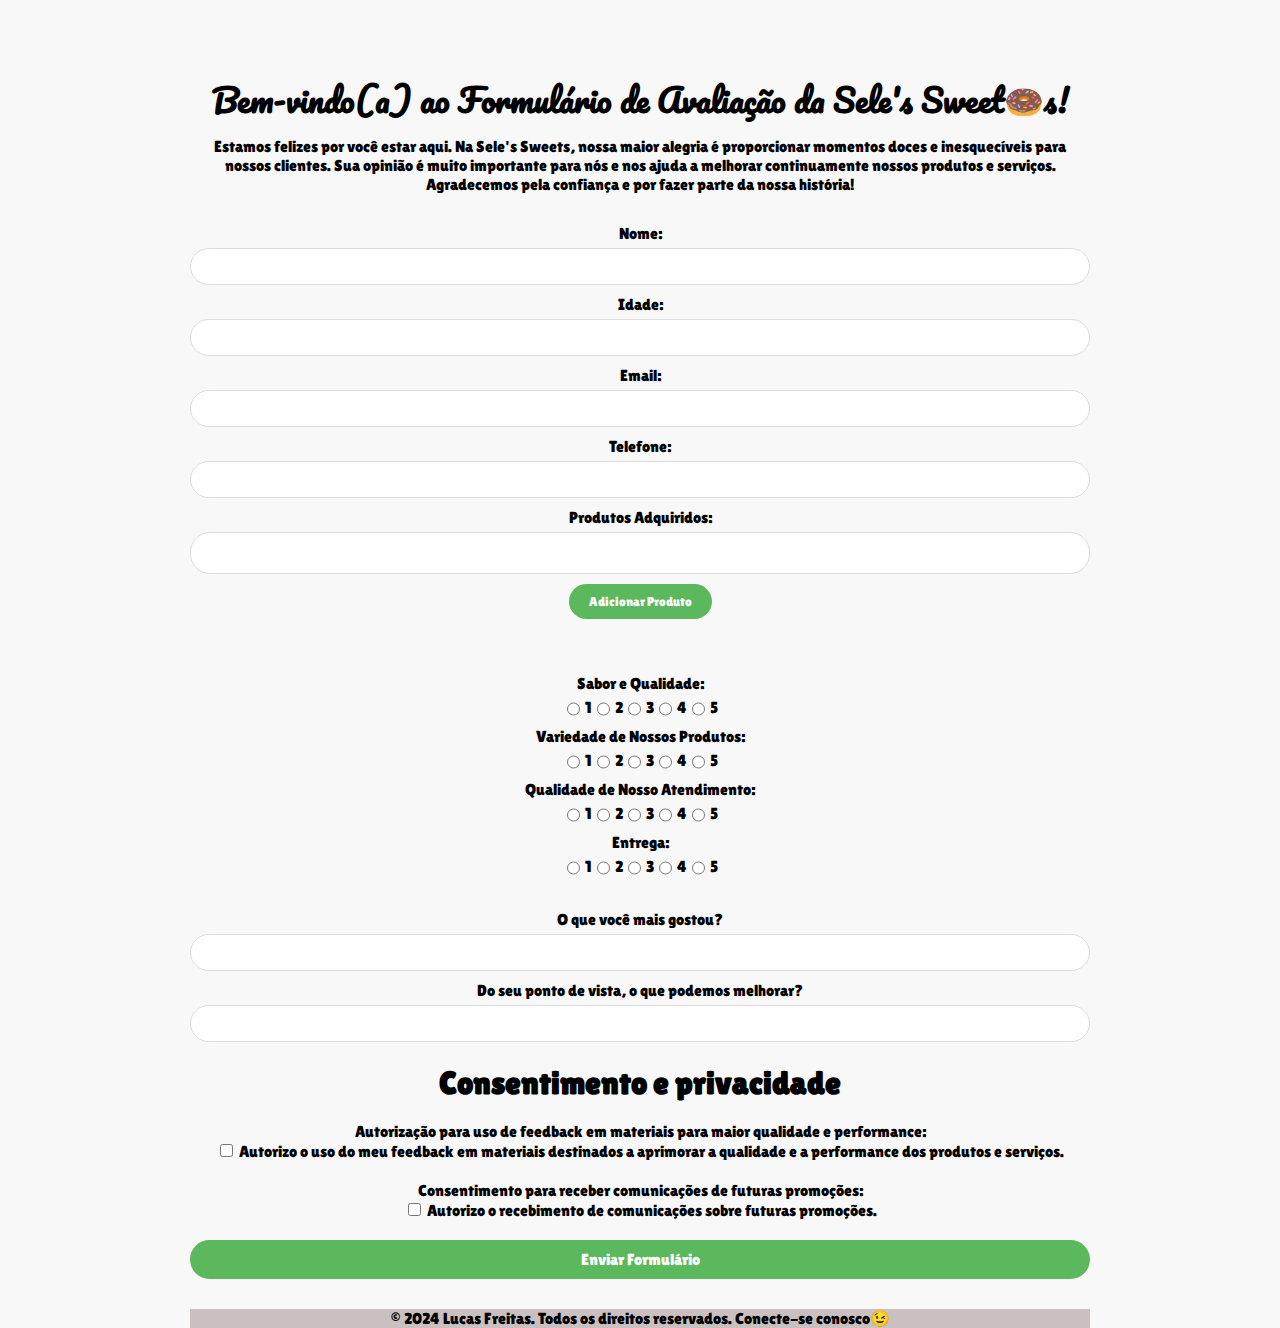
<file: index.html>
<!DOCTYPE html>
<html lang="pt-BR">
<head>
    <meta charset="UTF-8">
    <meta http-equiv="X-UA-Compatible" content="IE=edge">
    <meta name="viewport" content="width=device-width, initial-scale=1.0">
    <title>Avaliação Sele's Sweets</title>
    <link rel="stylesheet" href="/assets/styles.css"></link>
    <link href="https://fonts.googleapis.com/css2?family=Poppins:wght@400;700&family=Pacifico&family=Lilita+One&display=swap" rel="stylesheet">
</head>
<body>
    
<section class="container-box">
    <header class="container-titulo animated-item">
        <h1 class="titulo">
            Bem-vindo(a) ao Formulário de Avaliação da Sele's Sweet<span class="docinho">🍩</span>s!
        </h1>
        <a class="animated-item">
            Estamos felizes por você estar aqui. Na Sele's Sweets, nossa maior alegria é proporcionar momentos doces e inesquecíveis para nossos clientes. Sua opinião é muito importante para nós e nos ajuda a melhorar continuamente nossos produtos e serviços.
            Agradecemos pela confiança e por fazer parte da nossa história!
        </a>
    </header>

    <form id="avaliacaoForm" action="agradecimento.html" method="GET" class="animated-item">
        <label for="nome">Nome:</label>
        <input type="text" id="nome" name="nome" required>
        <br>

        <label for="idade">Idade:</label>
        <input type="text" id="idade" name="idade" required>
        <br>

        <label for="email">Email:</label>
        <input type="email" id="email" name="email" required>
        <br>
        
        <label for="telefone">Telefone:</label>
        <input type="text" id="telefone" name="telefone" required>
        <br>

        <label for="produtosAdquiridos">Produtos Adquiridos:</label>
        <input list="produtos" id="produtosAdquiridos" name="produtosAdquiridos">
        <datalist id="produtos">
            <option value="Afogadinho de Brownie - Ninho com brigadeiro">
            <option value="Afogadinho de Brownie - Ninho com Brigadeiro e Uva">
            <option value="Afogadinho de Brownie- Prestigio">
            <option value="Afogadinho de Brownie- Prestigio com Brigadeiro">
            <option value="Bombom de Morango">
            <option value="Bolo no Pote - Brigadeiro com Morango">
            <option value="Bolo no Pote - Chocolatudo">
            <option value="Bolo no Pote - Coco Gelado">
            <option value="Bolo no pote - Prestígio">
            <option value="Bolo no Pote- Doce de Leite com Coco">
            <option value="Bolo no Pote- Ninho com brigadeiro">
            <option value="Bolo no Pote- Ninho com morango">
            <option value="Bolo no Pote- Ninho com Nutella">
            <option value="Bolo no Pote- Surpresa de Uva">
            <option value="Bolo no pote- Ninho com Uva">
            <option value="Brownie Recheado com Ninho">
            <option value="Coca-cola Original 200ml">
            <option value="Coca-Cola sem açúcar 200ml">
            <option value="Cone Trufado - Prestigio">
            <option value="Copo Felicidade - Ninho com Nutella e Morango">
            <option value="Copo Felicidade - Ninho com Nutella e Uva">
            <option value="Marmitinha de Brownie">
            <option value="Marmitinha de Brownie - Brigadeiro com Morango">
            <option value="Marmitinha de Brownie- Ninho com Morango">
            <option value="Marmitinha de Brownie- Prestígio">
            <option value="Mimo da GI">
            <option value="Pão de Mel - Brigadeiro">
            <option value="Pão de Mel - Doce de Leite">
            <option value="Pão de Mel- Brigadeiro">
            <option value="Pote Ninho com Nutella e Morango">
            <option value="Pote Ninho com Nutella e Uva">
            <option value="Pote Prestígio com Morango">
            <option value="Surpresa de Uva">      
        </datalist>
        <button type="button" id="addProdutoButton" class="add-produto-button">Adicionar Produto</button>
        <ul id="produtosList"></ul>
        <br>

        <label for="sabor">Sabor e Qualidade:</label>
        <div class="rating">
            <input type="radio" id="sabor1" name="sabor" value="1" required>1
            <input type="radio" id="sabor2" name="sabor" value="2">2
            <input type="radio" id="sabor3" name="sabor" value="3">3
            <input type="radio" id="sabor4" name="sabor" value="4">4
            <input type="radio" id="sabor5" name="sabor" value="5">5
        </div>

        <label for="variedadeProdutos">Variedade de Nossos Produtos:</label>
        <div class="rating">
            <input type="radio" id="variedadeProdutos1" name="variedadeProdutos" value="1" required>1
            <input type="radio" id="variedadeProdutos2" name="variedadeProdutos" value="2">2
            <input type="radio" id="variedadeProdutos3" name="variedadeProdutos" value="3">3
            <input type="radio" id="variedadeProdutos4" name="variedadeProdutos" value="4">4
            <input type="radio" id="variedadeProdutos5" name="variedadeProdutos" value="5">5
        </div>

        <label for="qualidadeAtendimento">Qualidade de Nosso Atendimento:</label>
        <div class="rating">
            <input type="radio" id="qualidadeAtendimento1" name="qualidadeAtendimento" value="1" required>1
            <input type="radio" id="qualidadeAtendimento2" name="qualidadeAtendimento" value="2">2
            <input type="radio" id="qualidadeAtendimento3" name="qualidadeAtendimento" value="3">3
            <input type="radio" id="qualidadeAtendimento4" name="qualidadeAtendimento" value="4">4
            <input type="radio" id="qualidadeAtendimento5" name="qualidadeAtendimento" value="5">5
        </div>
        
        <label for="entrega">Entrega:</label>
        <div class="rating">
            <input type="radio" id="entrega1" name="entrega" value="1" required>1
            <input type="radio" id="entrega2" name="entrega" value="2">2
            <input type="radio" id="entrega3" name="entrega" value="3">3
            <input type="radio" id="entrega4" name="entrega" value="4">4
            <input type="radio" id="entrega5" name="entrega" value="5">5
        </div>
        <br>
        
        <label for="gostar">O que você mais gostou?</label>
        <input type="text" id="gostar" name="gostar" required>
        <br>

        <label for="melhorias">Do seu ponto de vista, o que podemos melhorar?</label>
        <input type="text" id="melhorias" name="melhorias" required>
        <br>
        

        <h1>Consentimento e privacidade</h1>
        <div class="checkbox-group">
            <label for="feedback">
                Autorização para uso de feedback em materiais para maior qualidade e performance:
            </label>
            <input type="checkbox" id="feedback" name="feedback" required> Autorizo o uso do meu feedback em materiais destinados a aprimorar a qualidade e a performance dos produtos e serviços.
        </div>

        <div class="checkbox-group">
            <label for="promocoes">
                Consentimento para receber comunicações de futuras promoções:
            </label>
            <input type="checkbox" id="promocoes" name="promocoes" required> Autorizo o recebimento de comunicações sobre futuras promoções.
        </div>

        <button type="submit" class="submit-button">Enviar Formulário</button>
    </form>  
    
    <footer class="rodape">
        <a href="https://www.linkedin.com/in/lucas-freitas-7a2238241/" target="_blank" class="link_rodape">
            © 2024 Lucas Freitas. Todos os direitos reservados. Conecte-se conosco😉
        </a>
    </footer>
</section>

<script>
    // ouvinte de evento que dispara quando o DOM está completamente carregado
    document.addEventListener('DOMContentLoaded', function () {
        const form = document.getElementById('avaliacaoForm');
        
        // ouvinte de evento para o envio do formulário
        form.addEventListener('submit', function (event) {
            // Prevê comportamento padrão do formulário (não recarrega a página)
            event.preventDefault();

            const nome = document.getElementById('nome').value;
            const idade = document.getElementById('idade').value;
            const email = document.getElementById('email').value;
            const telefone = document.getElementById('telefone').value;

            //Constrói a query string com os valores dos campos, codificados para URL
            const queryParams = `?nome=${encodeURIComponent(nome)}&idade=${encodeURIComponent(idade)}&email=${encodeURIComponent(email)}&telefone=${encodeURIComponent(telefone)}`;
            
            // Redirecionar para a página de agradecimento com os parâmetros na URL
            window.location.href = `${form.getAttribute('action')}${queryParams}`;
        });

        // Obtém os elementos do botão de adicionar produto, input de produtos adquiridos e lista de produtos
        const addProdutoButton = document.getElementById('addProdutoButton');
        const produtosAdquiridosInput = document.getElementById('produtosAdquiridos');
        const produtosList = document.getElementById('produtosList');

        // ouvinte de evento ao botão de adicionar produto
        addProdutoButton.addEventListener('click', function () {
            const produtoValue = produtosAdquiridosInput.value.trim();

            if (produtoValue) {
                // cria novo elemento de lista e define seu conteúdo como o valor do produto
                const li = document.createElement('li');
                li.textContent = produtoValue;

                // cria botão de remoção e define seu conteúdo como 'X'
                const removeButton = document.createElement('span');
                removeButton.textContent = 'X';
                removeButton.classList.add('remove-button');

                // ouvinte de evento ao botão de remoção para remover o item da lista
                removeButton.addEventListener('click', function () {
                    produtosList.removeChild(li);
                });

                // adiciona botão de remoção ao item da lista e o item da lista à lista de produtos
                li.appendChild(removeButton);
                produtosList.appendChild(li);

                // limpa o valor do input de produtos adquiridos
                produtosAdquiridosInput.value = '';
            }
        });

        // obtém todos elementos com classe 'animated-item'
        const animatedItems = document.querySelectorAll('.animated-item');
        
        // adiciona classe 'show' para cada item animado após pequeno atraso
        animatedItems.forEach((item, index) => {
            setTimeout(() => {
                item.classList.add('show');
            }, index * 300); // ajusta o intervalo de atraso
        });
    });
</script>

</body>
</html>
</file>
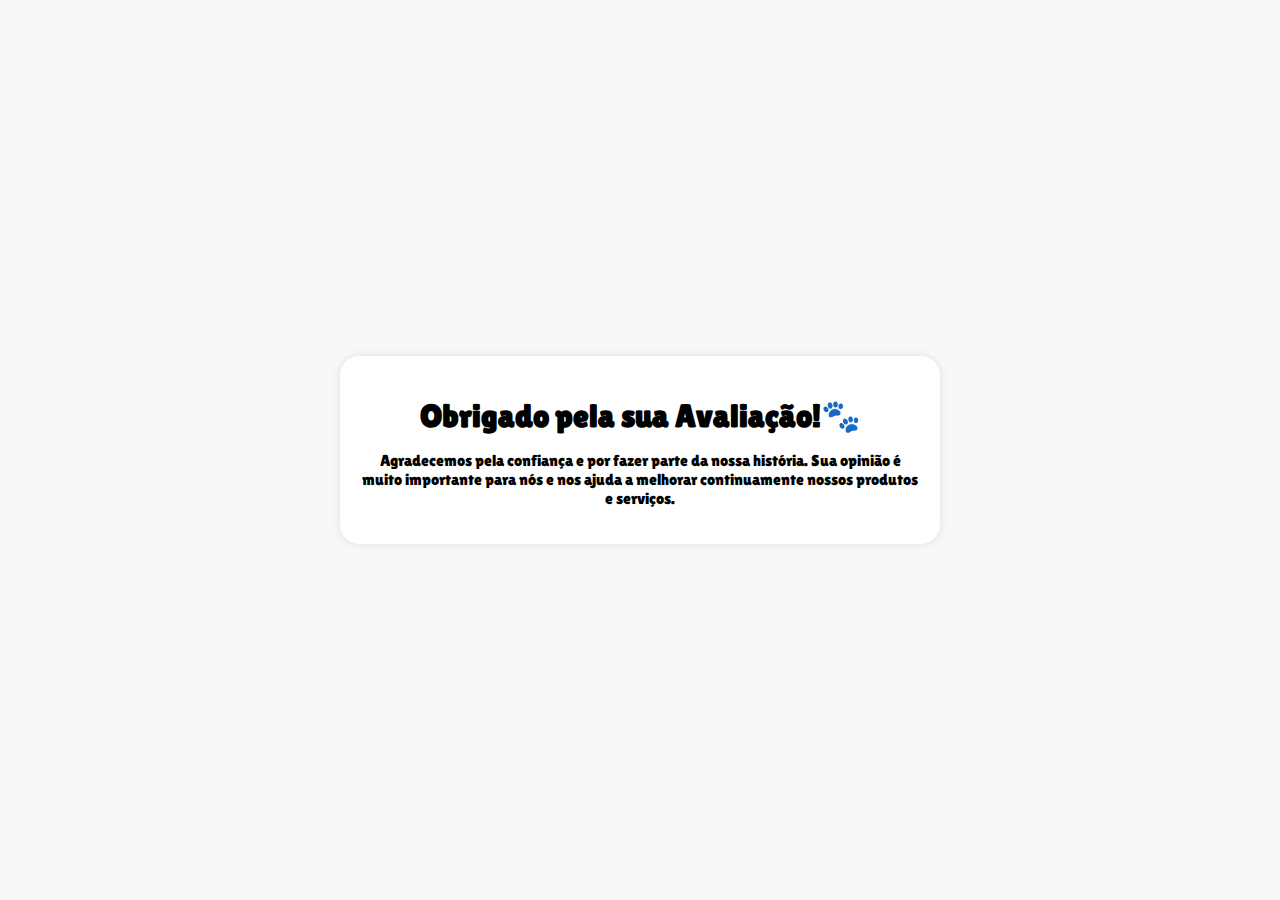
<file: agradecimento.html>
<!DOCTYPE html>
<html lang="pt-BR">
<head>
    <meta charset="UTF-8">
    <meta http-equiv="X-UA-Compatible" content="IE=edge">
    <meta name="viewport" content="width=device-width, initial-scale=1.0">
    <title>Agradecimento</title>
    <link href="https://fonts.googleapis.com/css2?family=Lilita+One&display=swap" rel="stylesheet">

    <style>
        body {
            font-family: 'Lilita One', cursive;
            height: 100vh;
            width: 100%;
            padding: 0;
            margin: 0;
            display: flex;
            justify-content: center;
            align-items: center;
            background-color: #f8f8f8;
            text-align: center;
        }
        .container {
            background-color: #ffffff;
            border-radius: 20px;
            box-shadow: 0 0 10px rgba(0, 0, 0, 0.1);
            padding: 20px;
            max-width: 600px;
            box-sizing: border-box;
            opacity: 0; /* Começa invisível */
            transform: translateX(50px); /* Começa deslocado para a direita */
            transition: opacity 2.5s ease, transform 2.5s ease; /* Transição suave */
        }
        .titulo {
            font-weight: 700;
            margin-bottom: 10px;
        }

        @media (max-width: 600px) {
            .container {
                padding: 10px;
                max-width: calc(100% - 20px);
            }
        }
    </style>
</head>
<body>
    <div class="container animated">
        <h1 class="titulo">Obrigado pela sua Avaliação!🐾</h1>
        <p>Agradecemos pela confiança e por fazer parte da nossa história. Sua opinião é muito importante para nós e nos ajuda a melhorar continuamente nossos produtos e serviços.</p>
    </div>

    <script>
        document.addEventListener('DOMContentLoaded', function () {
            const animatedItems = document.querySelectorAll('.animated');
            
            // Adicionar classe 'show' para cada item animado após um pequeno atraso
            animatedItems.forEach((item, index) => {
                setTimeout(() => {
                    item.style.opacity = '1';
                    item.style.transform = 'translateX(0)';
                }, index * 300); // Ajuste o intervalo de atraso conforme necessário
            });
        });
    </script>
</body>
</html>
</file>
<file: assets/styles.css>
body{
    font-family: 'Lilita One', cursive;
    height: 100vh;
    width: 100%;
    padding: 0;
    margin: 0;
    display: flex;
    justify-content: center;
    text-align: center;
    background-color: #f8f8f8;
}

.container.principal{
    width: 100%;
    max-width: 800px;
    background-color: #ffffff;
    border-radius: 8px;
    box-shadow: 0 0 10px rgba(0,0, 0, 0,1);
    padding: 20px;
    box-sizing: border-box;
    margin-bottom: 20px;
}

.container-box{
    height: 100vh;
    width: 100vh;
    border-radius: 20px;
}

.container-box{
    padding: 50px 30px 50px 30px;
}

.container-titulo{
    padding-bottom: 20px
}

.titulo{
    margin-bottom: 10px;
    text-align: center;
    font-family: 'Pacifico', cursive;
    font-weight: 700;
}

label{
    display: block;
    margin-top: 10px;
}

input[type=text], input[type="email"]{
    width: 100%;
    padding: 10px;
    margin-top: 5px;
    border: 1px solid #dddddd;
    border-radius: 20px;
    box-sizing: border-box;
    text-align: center;
}

.rating{
    display: flex;
    justify-content: center;
    max-width: 200px;
    margin: 5px auto;
}

.rating input{
    margin-right: 5px;
}


.checkbox-group{
    margin-top: 20px;
}

.submit-button{
    font-family: 'Lilita One', cursive;
    display: block;
    width: 100%;
    padding: 10px;
    margin-top: 20px;
    background-color: #5cb85c;
    border: none;
    border-radius: 20px;
    color: #ffffff;
    font-size: 16px;
    cursor: pointer;
    margin-bottom: 30px;
}

.submit-button:hover{
    background-color: #4cae4c;
}

#produtosList {
    list-style-type: none;
    padding: 0;
}

#produtosList li {
    display: flex;
    justify-content: space-between;
    padding: 5px 0;
    border-bottom: 1px solid #ccc;
}

.remove-button {
    margin-left: 10px;
    background-color: transparent;
    color: red;
    border: none;
    cursor: pointer;
    font-weight: bold;
}

.remove-button:hover {
    color: darkred;
}

.add-produto-button {
    font-family: 'Lilita One', cursive; 
    background-color: #5cb85c; 
    color: #ffffff; 
    border: none;
    border-radius: 20px;
    padding: 10px 20px;
    cursor: pointer;
    transition: background-color 0.3s ease;
}

.add-produto-button:hover {
    background-color: #4cae4c; 
}

.add-produto-button:focus {
    outline: none; 
}

/* Estilo input vinculado ao datalist */
#produtosAdquiridos {
    width: 100%;
    padding: 10px;
    margin-top: 5px;
    border: 1px solid #dddddd;
    border-radius: 20px; 
    box-sizing: border-box;
    font-family: 'Poppins', sans-serif;
    margin-bottom: 10px;
}

/* Estilo datalist */
#produtosList {
    background-color: #ffffff;
    box-shadow: 0 4px 8px rgba(0, 0, 0, 0.1);
    border-radius: 10px;
    margin-top: 5px;
    padding: 0;
    max-height: 200px;
    overflow-y: auto;
    list-style-type: none;
    max-width: calc(100% - 22px);
    margin-top: 10px;
}

/* Estilo cada opção datalist */
#produtosList li {
    padding: 10px;
    cursor: pointer;
    transition: background-color 0.3s ease;
    border-bottom: 1px solid #ccc; /* Adiciona linha separadora entre itens */

}


#produtosList li:hover {
    background-color: #f2f2f2;
}

.animated-item {
    opacity: 0;
    transform: translateX(50px); /* Inicialmente, deslocado para a direita */
    transition: opacity 2.6s ease, transform 2.6s ease;
}

.animated-item.show {
    opacity: 1;
    transform: translateX(0);
}
.rodape{
    background-color: #cac0c0;
    
}
.link_rodape{
    opacity: 1;
    transform: translateX(50px); /* Inicialmente, deslocado para a direita */
    transition: opacity 2.6s ease, transform 2.6s ease;
    text-decoration: none;
    color: #000000;
}

@media (max-width: 600px) {
    .container-box {
        padding: 20px; 
    }

    .titulo {
        font-size: 24px; 
    }

    input[type="text"],
    input[type="email"],
    textarea,
    select {
        width: 100%;
        padding: 10px;
        margin-top: 5px;
        border: 1px solid #dddddd;
        border-radius: 20px;
        box-sizing: border-box;
        font-size: 14px; 
    }

    .rating {
        flex-direction: row; /* Coluna para exibir as estrelas horizontais */
        align-items: flex-start; 
    }

    .rating input {
        margin-right: 5px;
        margin-bottom: 5px;
    }

    .submit-button {
        padding: 10px;
        font-size: 16px;
    }
}
</file>
